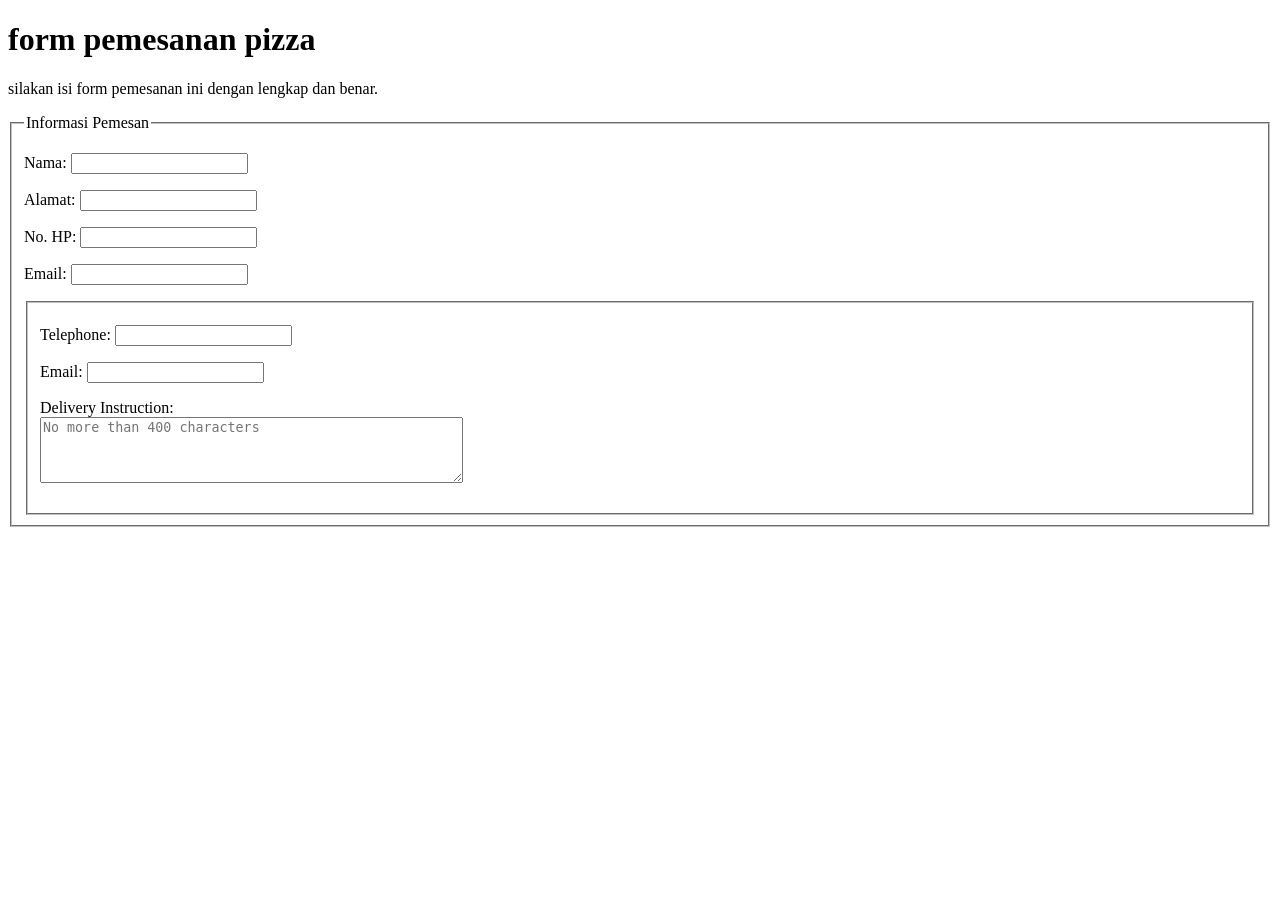
<file: index.html>
<!DOCTYPE html>
<html lang="en">
<head>
    <meta charset="UTF-8">
    <meta name="viewport" content="width=device-width, initial-scale=1.0">
    <title>Form Pemesanan Pizza</title>
</head>
<body>
    <h1>form pemesanan pizza</h1>
    <p>silakan isi form pemesanan ini dengan lengkap dan benar.</p>

    <form action="#" method="post">
        <fieldset>
            <legend>Informasi Pemesan</legend>
            <p>
                <label for="customername">Nama:</label>
                <input type="text" id="customername" name="customername" required>
            </p>
            <p>
                <label for="address">Alamat:</label>
                <input type="text" id="address" name="address" required>
            </p>
            <p>
                <label for="phone">No. HP:</label>
                <input type="text" id="phone" name="phone" required>
            </p>
            <p>
                <label for="email">Email:</label>
                <input type="email" id="email" name="email" required>
<html lang="en">
<body>
  <form action="#" method="post">
    <fieldset>
      <!-- Menambahkan label dan mengubah type menjadi "tel" -->
      <p>
        <label for="telephone">Telephone:</label>
        <input type="tel" id="telephone" name="telephone" required>
      </p>
      
      <!-- Memperbaiki typo <p%> menjadi <p> -->
      <p>
        <label for="email">Email:</label>
        <input type="email" id="email" name="email" required>
      </p>
      
      <!-- Memperbaiki typo "intruction" menjadi "instruction" -->
      <p>
        <label for="instruction">Delivery Instruction:</label><br>
        <textarea
          id="instruction"
          name="instruction"
          rows="4"
          cols="50"
          maxlength="400"
          placeholder="No more than 400 characters"></textarea>
      </p>
    </fieldset>
  </form>
</body>
</html>
</file>
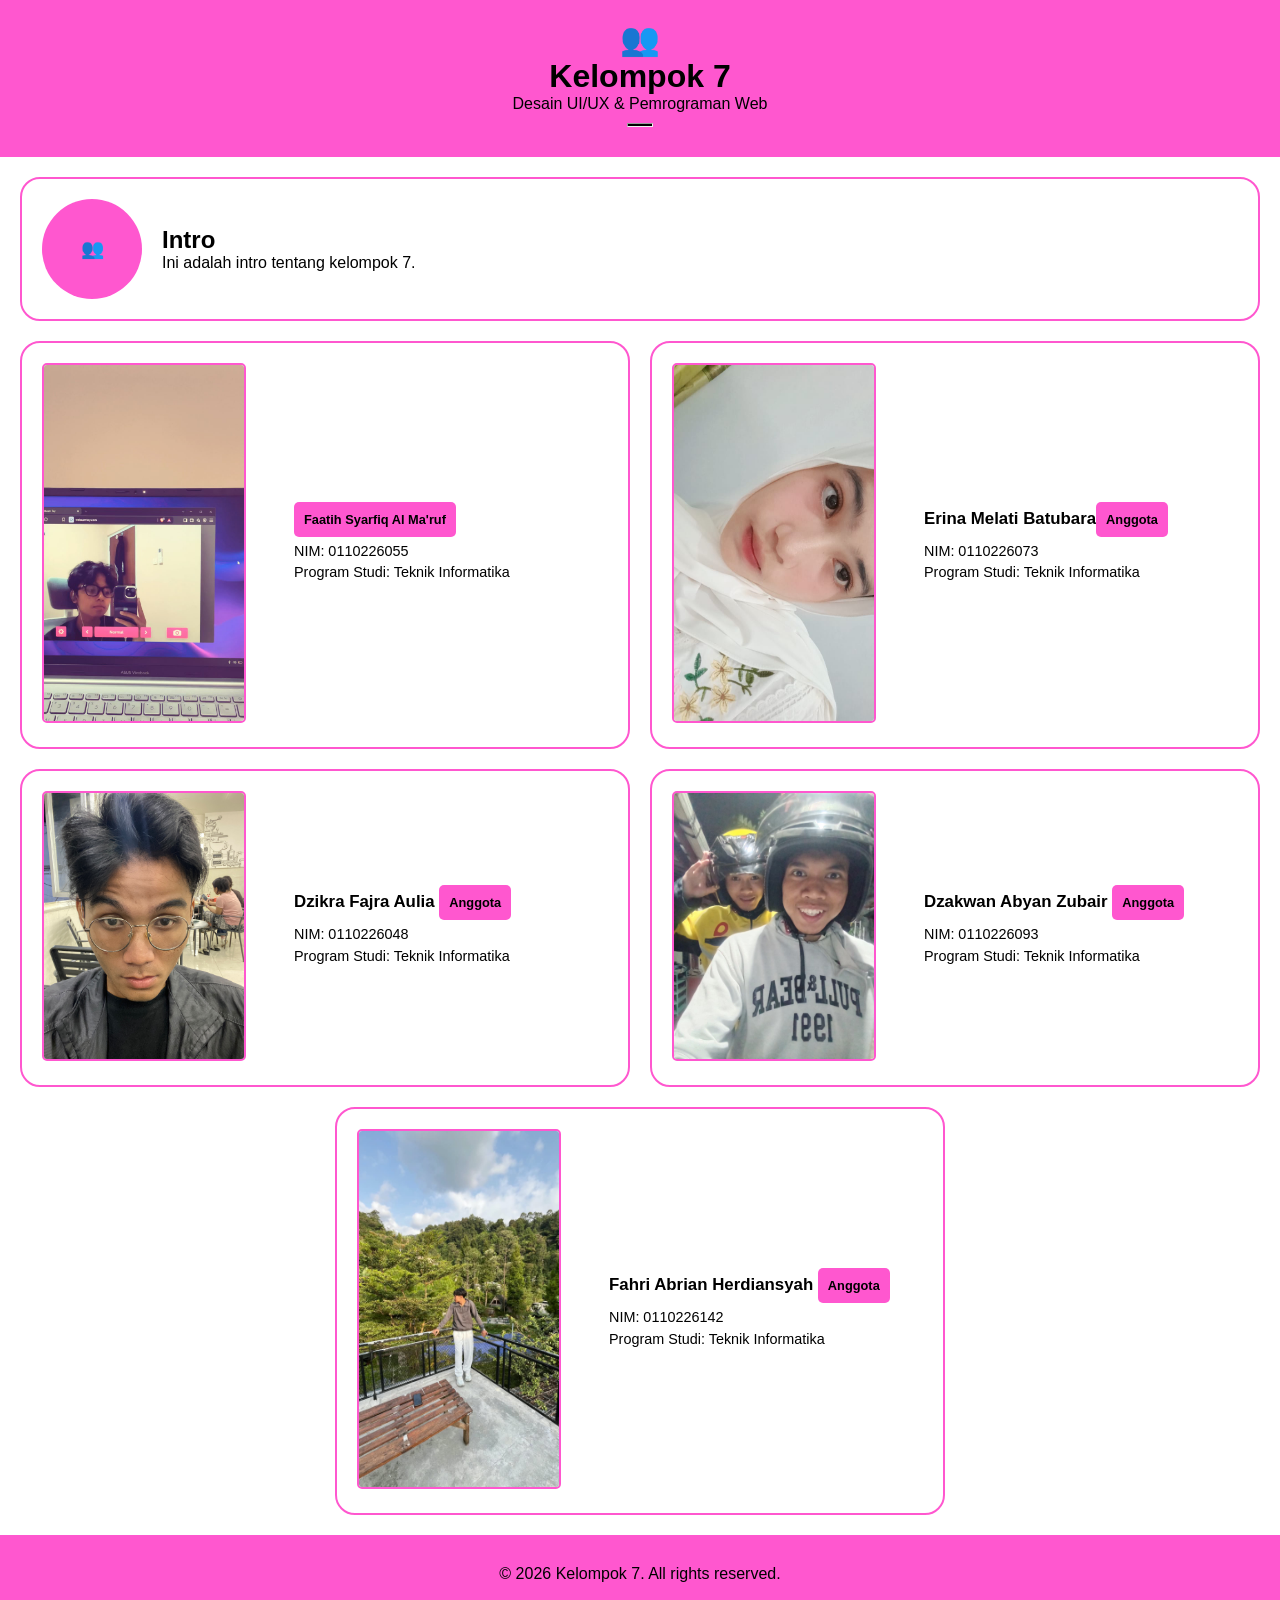
<file: index ERINA.html>
<!doctype html>
<html lang="en">
  <head>
    <meta charset="UTF-8" />
    <meta name="viewport" content="width=device-width, initial-scale=1.0" />
    <title>Kelompok 7</title>
  </head>
  <style>
    * {
      margin: 0;
      padding: 0;
    }
    .header {
      background-color: rgb(255, 87, 207);
      padding: 20px;
    }
    .header h1 {
      text-align: center;
      color: #000000;
      font-family: Verdana, Geneva, Tahoma, sans-serif;
    }
    .header p {
      text-align: center;
      color: #000000;
      font-family: Verdana, Geneva, Tahoma, sans-serif;
    }
    .header hr {
      height: 2px;
      background-color: #000000;
      width: 2%;
      margin: 10px auto;
    }

    .main {
      padding: 20px;
    }
    .main .intro {
      border: 2px solid rgb(255, 87, 207);
      border-radius: 20px;
      display: flex;
      padding: 20px;
    }
    .main .intro .logo {
      width: 100px;
      height: 100px;
      border-radius: 50%;
      background-color: rgb(255, 87, 207);
      display: flex;
      justify-content: center;
      align-items: center;
      margin-right: 20px;
    }
    .main .intro .intro-text {
      font-family: Verdana, Geneva, Tahoma, sans-serif;
      display: flex;
      flex-direction: column;
      justify-content: center;
      align-items: flex-start;
    }

    .anggota {
      margin-top: 20px;
      display: grid;
      grid-template-columns: repeat(4, 1fr);
      gap: 20px;
    }
    .anggota .card {
      grid-column: span 2;
      display: flex;
      align-items: center;
      gap: 3rem;
      padding: 20px;
      border: 2px solid rgb(255, 87, 207);
      border-radius: 20px;
    }
    .anggota .card:last-child {
      grid-column: 2 / span 2;
    }
    .anggota .card .card-image img {
      width: 200px;
      border: 2px solid rgb(255, 87, 207);
      border-radius: 5px;
    }
    .anggota .card .card-content {
      font-family: Verdana, Geneva, Tahoma, sans-serif;
      line-height: 1.5;
      font-size: 0.9rem;
      width: fit-content;
    }
    .anggota .card .card-content h3 {
      margin-bottom: 10px;
    }
    .anggota .card .card-content .role {
      font-size: 0.8rem;
      background-color: rgb(255, 87, 207);
      padding: 10px;
      border-radius: 5px;
    }

    .footer {
      background-color: rgb(255, 87, 207);
      padding: 30px;
      text-align: center;
      font-family: Verdana, Geneva, Tahoma, sans-serif;
    }
  </style>
  <body>
    <header class="header">
      <h1>👥 <br />Kelompok 7</h1>
      <p>Desain UI/UX & Pemrograman Web</p>
      <hr />
    </header>
    <section class="main">
      <section class="intro">
        <div class="logo">
          <h1>👥</h1>
        </div>
        <div class="intro-text">
          <h2>Intro</h2>
          <p>Ini adalah intro tentang kelompok 7.</p>
        </div>
      </section>
      <section class="anggota">
        <div class="card">
          <div class="card-image">
            <img src="/assets/img/fatih.jpeg" alt="" />
          </div>
          <div class="card-content">
            <h3><span class="role">Faatih Syarfiq Al Ma'ruf</span></h3>
            <p>NIM: 0110226055</p>
            <p>Program Studi: Teknik Informatika</p>
          </div>
        </div>
        <div class="card">
          <div class="card-image">
            <img src="/assets/img/erina.jpeg" alt="" />
          </div>
          <div class="card-content">
            <h3>Erina Melati Batubara<span class="role">Anggota</span></h3>
            <p>NIM: 0110226073</p>
            <p>Program Studi: Teknik Informatika</p>
          </div>
        </div>
        <div class="card">
          <div class="card-image">
            <img src="/assets/img/dzikra.jpeg" alt="" />
          </div>
          <div class="card-content">
            <h3>Dzikra Fajra Aulia <span class="role">Anggota</span></h3>
            <p>NIM: 0110226048</p>
            <p>Program Studi: Teknik Informatika</p>
          </div>
        </div>
        <div class="card">
          <div class="card-image">
            <img src="/assets/img/abyan.jpeg" alt="" />
          </div>
          <div class="card-content">
            <h3>Dzakwan Abyan Zubair <span class="role">Anggota</span></h3>
            <p>NIM: 0110226093</p>
            <p>Program Studi: Teknik Informatika</p>
          </div>
        </div>
        <div class="card">
          <div class="card-image">
            <img src="/assets/img/fahri.jpeg" alt="" />
          </div>
          <div class="card-content">
            <h3>
              Fahri Abrian Herdiansyah <span class="role">Anggota</span>
            </h3>
            <p>NIM: 0110226142</p>
            <p>Program Studi: Teknik Informatika</p>
          </div>
        </div>
      </section>
    </section>
    <footer class="footer">
      <p>&copy; 2026 Kelompok 7. All rights reserved.</p>
    </footer>
  </body>
</html>
</file>
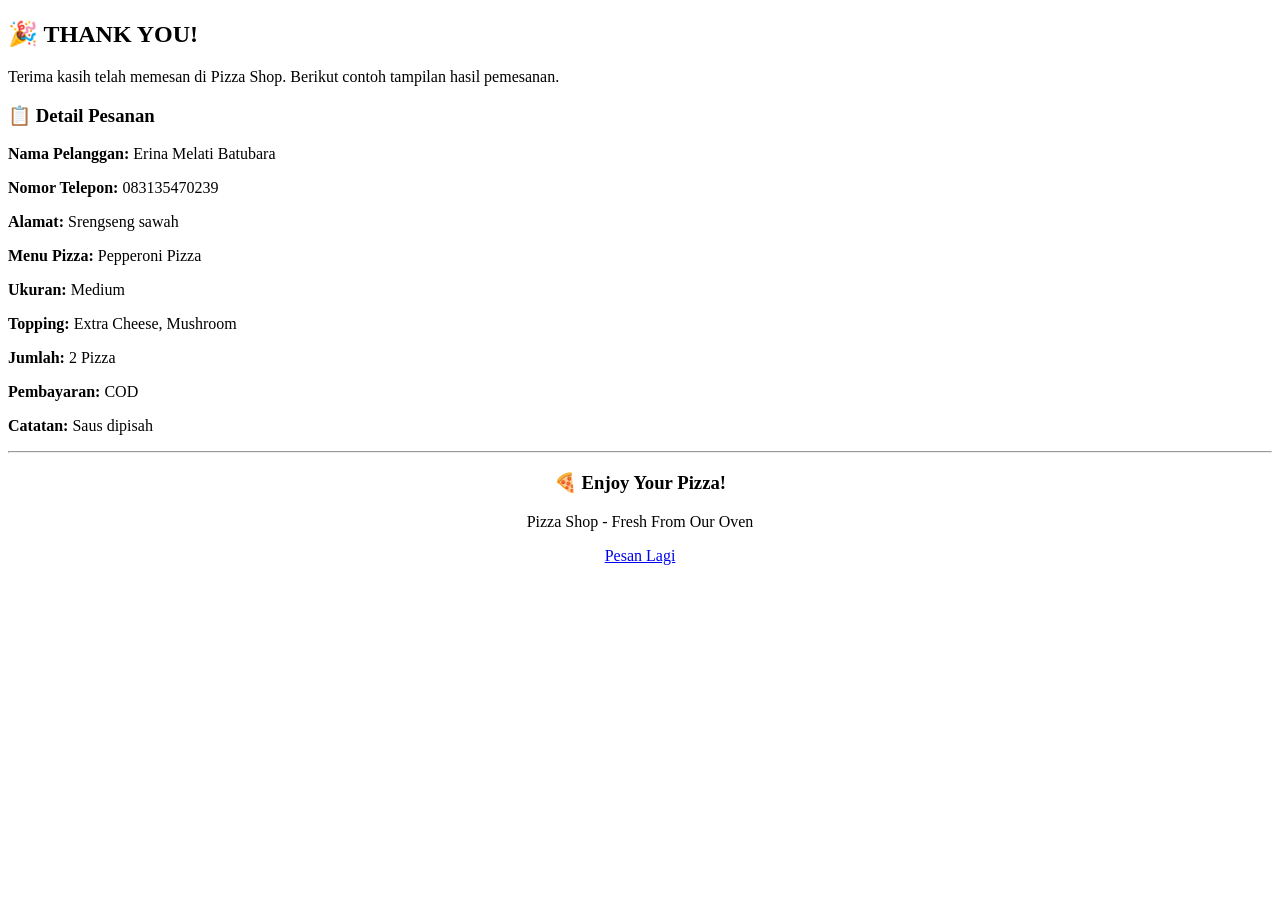
<file: pizza.html>
<!doctype html>
<html lang="en">
  <head>
    <meta charset="UTF-8" />
    <meta name="viewport" content="width=device-width, initial-scale=1.0" />
    <title>Document</title>
  </head>
  <body>
    <h2 id="hasil">🎉 THANK YOU!</h2>

    <p>
      Terima kasih telah memesan di Pizza Shop. Berikut contoh tampilan hasil
      pemesanan.
    </p>

    <h3>📋 Detail Pesanan</h3>

    <p><b>Nama Pelanggan:</b> Erina Melati Batubara</p>

    <p><b>Nomor Telepon:</b> 083135470239</p>

    <p><b>Alamat:</b> Srengseng sawah</p>

    <p><b>Menu Pizza:</b> Pepperoni Pizza</p>

    <p><b>Ukuran:</b> Medium</p>

    <p><b>Topping:</b> Extra Cheese, Mushroom</p>

    <p><b>Jumlah:</b> 2 Pizza</p>

    <p><b>Pembayaran:</b> COD</p>

    <p><b>Catatan:</b> Saus dipisah</p>

    <hr />

    <center>
      <h3>🍕 Enjoy Your Pizza!</h3>

      <p>Pizza Shop - Fresh From Our Oven</p>

      <a href="#form">Pesan Lagi</a>
    </center>
  </body>
</html>
</file>
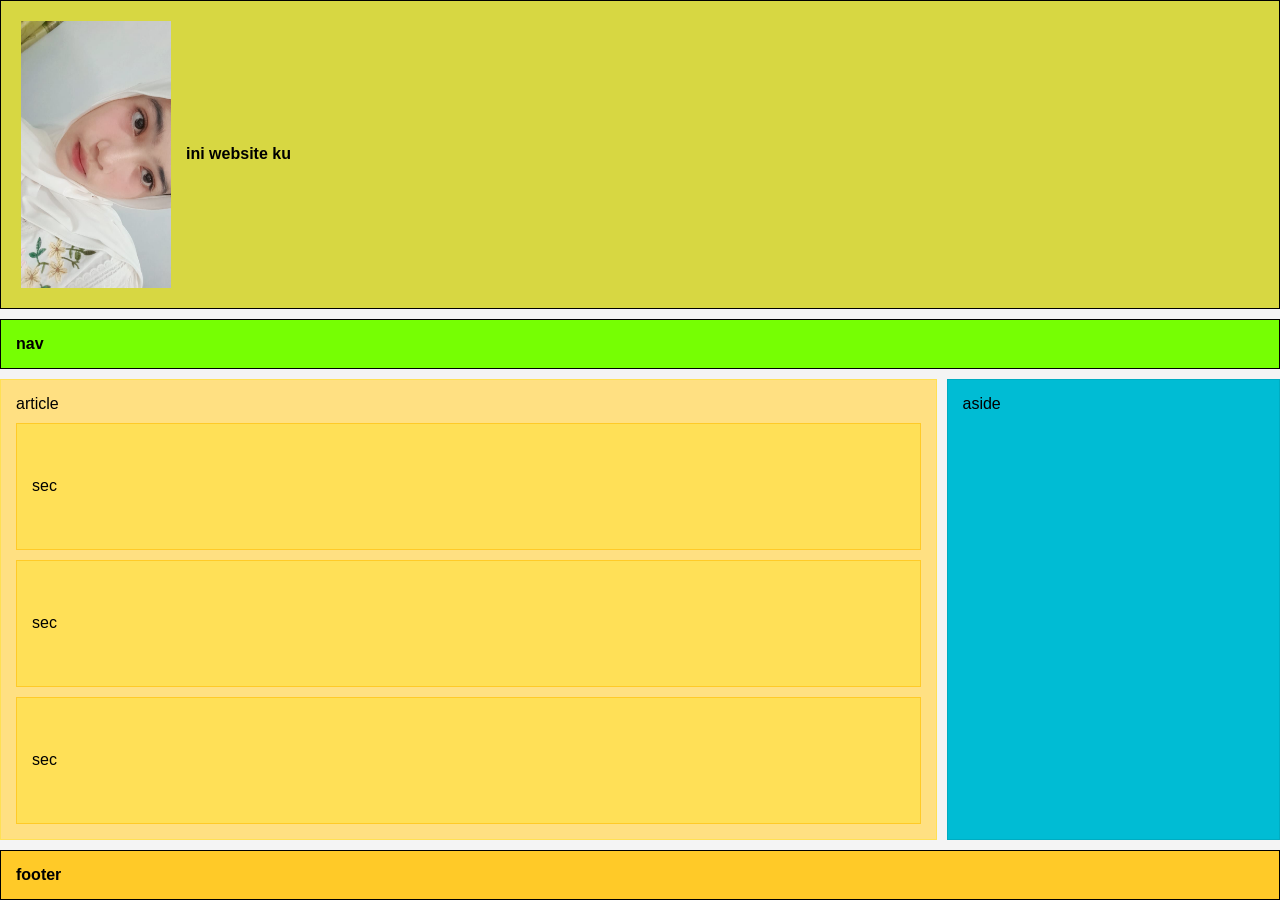
<file: praktikum3.html>
<html lang="en">
  <head>
    <meta charset="UTF-8" />
    <meta name="viewport" content="width=device-width, initial-scale=1.0" />
    <title>Document</title>
    <style>
      * {
        box-sizing: border-box;
        margin: 0;
        padding: 0;
        font-family: Arial, Helvetica, sans-serif;
      }

      html,
      body {
        width: 100%;
        height: 100%;
        background-color: #f4f4f4;
      }

      .wrapper {
        display: flex;
        flex-direction: column;
        width: 100%;
        height: 100%;
        gap: 10px;
      }

      header {
        background-color: rgb(215, 215, 66);
        padding: 20px;
        display: flex;
        align-items: center;
        gap: 15px;
        font-weight: bold;
        border: 1px solid;
      }

      nav {
        background-color: #76ff03;
        padding: 15px;
        text-align: left;
        font-weight: bold;
        border: 1px solid;
      }

      .main-content {
        display: flex;
        gap: 10px;
        flex: 1;
      }

      article {
        flex: 3;
        background-color: #ffe082;
        padding: 15px;
        border: 1px solid #ffe054;
        display: flex;
        flex-direction: column;
        gap: 10px;
      }

      section {
        background-color: #ffe057;
        padding: 15px;
        border: 1px solid #ffca28;
        flex: 1;
        display: flex;
        align-items: center;
      }

      aside {
        flex: 1;
        background-color: #00bcd4;
        padding: 15px;
        border: 1px solid #00acc1;
      }

      footer {
        background-color: #ffca28;
        padding: 15px;
        text-align: left;
        font-weight: bold;
        border: 1px solid;
      }
    </style>
  </head>
  <body>
    <div class="wrapper">
      <header>
        <img src="assets/img/erina.jpeg" alt="ini gambar" width="150px" />
        <p>ini website ku</p>
      </header>

      <nav>nav</nav>

      <div class="main-content">
        <article>
          article
          <section>sec</section>
          <section>sec</section>
          <section>sec</section>
        </article>

        <aside>aside</aside>
      </div>

      <footer>footer</footer>
    </div>
  </body>
</html>
</file>
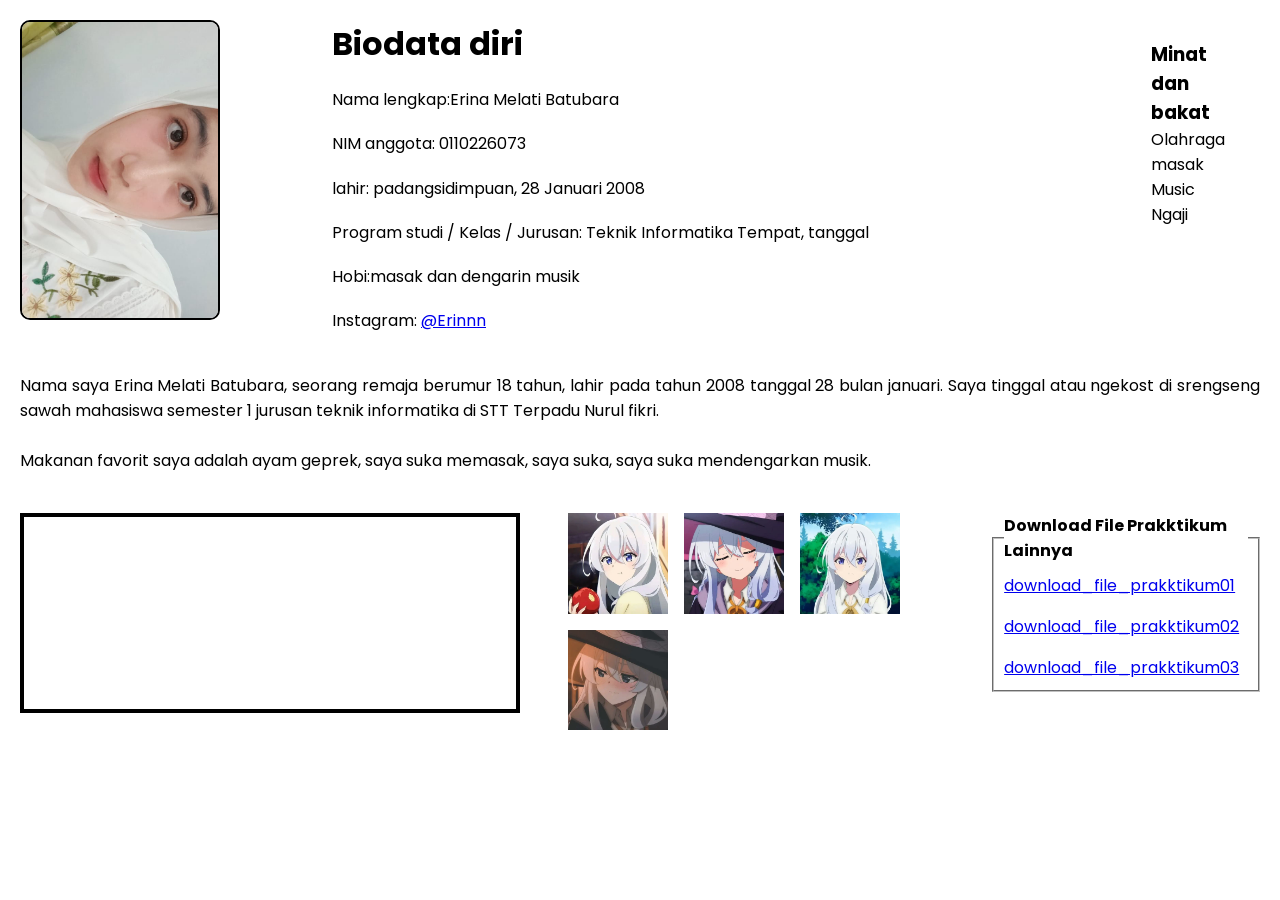
<file: web-profile.html>
<!doctype html>
<html lang="en">
  <head>
    <meta charset="UTF-8" />
    <meta name="viewport" content="width=device-width, initial-scale=1.0" />
    <link rel="preconnect" href="https://fonts.googleapis.com" />
    <link rel="preconnect" href="https://fonts.gstatic.com" crossorigin />
    <link
      href="https://fonts.googleapis.com/css2?family=Poppins:ital,wght@0,100;0,200;0,300;0,400;0,500;0,600;0,700;0,800;0,900;1,100;1,200;1,300;1,400;1,500;1,600;1,700;1,800;1,900&display=swap"
      rel="stylesheet"
    />
    <title>Web Profile</title>
    <style>
      * {
        box-sizing: border-box;
        margin: 0;
        padding: 0;
        font-family: "Poppins", sans-serif;
      }

      .biodata {
        display: flex;
        padding: 20px;
        gap: 7rem;
      }
      .biodata .gambar {
        flex: 1;
        display: flex;
        justify-content: space-evenly;
        align-items: center;
        width: 100%;
        height: 100%;
      }
      .biodata .gambar img {
        width: 200px;
        height: 300px;
        border: solid 2px black;
        border-radius: 10px;
      }
      .biodata .isi-biodata {
        flex: auto;
        display: flex;
        flex-direction: column;
        gap: 1.2em;
        width: 100%;
        height: 100%;
      }
      .biodata .categories {
        padding: 20px;
        width: 200px;
      }
      .deskripsi-diri {
        padding: 20px;
        text-align: justify;
      }
      .konten-multimedia {
        padding: 20px;
        display: flex;
        gap: 3rem;
        justify-content: space-evenly;
        align-self: center;
      }

      .konten-multimedia .area-video {
        width: max-content;
      }
      .konten-multimedia .area-video iframe {
        border: solid black 4px;
        width: 500px;
        height: 200px;
      }
      .konten-multimedia .koleksi-foto {
        display: flex;
        flex-wrap: wrap;
        gap: 1rem;
      }
      .konten-multimedia .koleksi-foto img {
        width: 100px;
      }
      .konten-multimedia .download-file fieldset {
        display: flex;
        flex-direction: column;
        gap: 1em;
        padding: 10px;
      }
      .konten-multimedia .download-file fieldset legend {
        font-weight: bolder;
      }
    </style>
  </head>
  <body>
    <div class="biodata">
      <div class="gambar">
        <img src="assets/img/erina.jpeg" alt="" />
      </div>
      <div class="isi-biodata">
        <h1>Biodata diri</h1>
        <p>Nama lengkap:Erina Melati Batubara</p>
        <p>NIM anggota: 0110226073</p>
        <p>lahir: padangsidimpuan, 28 Januari 2008</p>
        <p>
          Program studi / Kelas / Jurusan: Teknik Informatika Tempat, tanggal
        </p>
        <p>Hobi:masak dan dengarin musik</p>
        <p>
          Instagram:
          <a
            href="https://www.instagram.com/erinnnnnnnnnnnnnnn28?mdxt=cDdudG9vMjhkZnh5"
            target="_blank"
            >@Erinnn</a
          >
        </p>
      </div>
      <div class="categories">
        <h3>Minat dan bakat</h3>
        <p>Olahraga</p>
        <p>masak</p>
        <p>Music</p>
        <p>Ngaji</p>
      </div>
    </div>
    <div class="deskripsi-diri">
      <p>
        Nama saya Erina Melati Batubara, seorang remaja berumur 18 tahun, lahir
        pada tahun 2008 tanggal 28 bulan januari. Saya tinggal atau ngekost di
        srengseng sawah mahasiswa semester 1 jurusan teknik informatika di STT
        Terpadu Nurul fikri.
      </p>
      <br />
      <p>
        Makanan favorit saya adalah ayam geprek, saya suka memasak, saya suka,
        saya suka mendengarkan musik.
      </p>
    </div>
    <div class="konten-multimedia">
      <div class="area-video">
        <iframe
          width="560"
          height="315"
          src="https://www.youtube.com/embed/1rayl7gzKhU?si=qrhrnJLTITnmB_Ku"
          title="YouTube video player"
          frameborder="0"
          allow="
            accelerometer;
            autoplay;
            clipboard-write;
            encrypted-media;
            gyroscope;
            picture-in-picture;
            web-share;
          "
          referrerpolicy="strict-origin-when-cross-origin"
          allowfullscreen
        ></iframe>
      </div>
      <div class="koleksi-foto">
        <img
          src="assets/img/WhatsApp Image 2026-10-23 at 19.57.05 (1).jpeg"
          alt=""
        />
        <img
          src="assets/img/WhatsApp Image 2026-10-23 at 19.57.08.jpeg"
          alt=""
        />
        <img
          src="assets/img/WhatsApp Image 2026-10-23 at 19.57.07.jpeg"
          alt=""
        />
        <img
          src="assets/img/WhatsApp Image 2026-10-23 at 19.57.06.jpeg"
          alt=""
        />
      </div>
      <div class="download-file">
        <fieldset>
          <legend>Download File Prakktikum Lainnya</legend>
          <a
            href="../praktikummandiri01/kelompok_8_desainuiux_pemweb.html"
            download="kelompok_8_desainuiux_pemweb.html"
            >download_file_prakktikum01</a
          >
          <a
            href="../praktikummandiri02/prak2_kelompok_7_desainuiux_pemweb.html"
            download="prak2_kelompok_7_desainuiux_pemweb.html"
            >download_file_prakktikum02</a
          >
          <a
            href="../praktikummandiri03/web_profile.html"
            download="web_profile.html"
            >download_file_prakktikum03</a
          >
        </fieldset>
      </div>
    </div>
  </body>
</html>
</file>
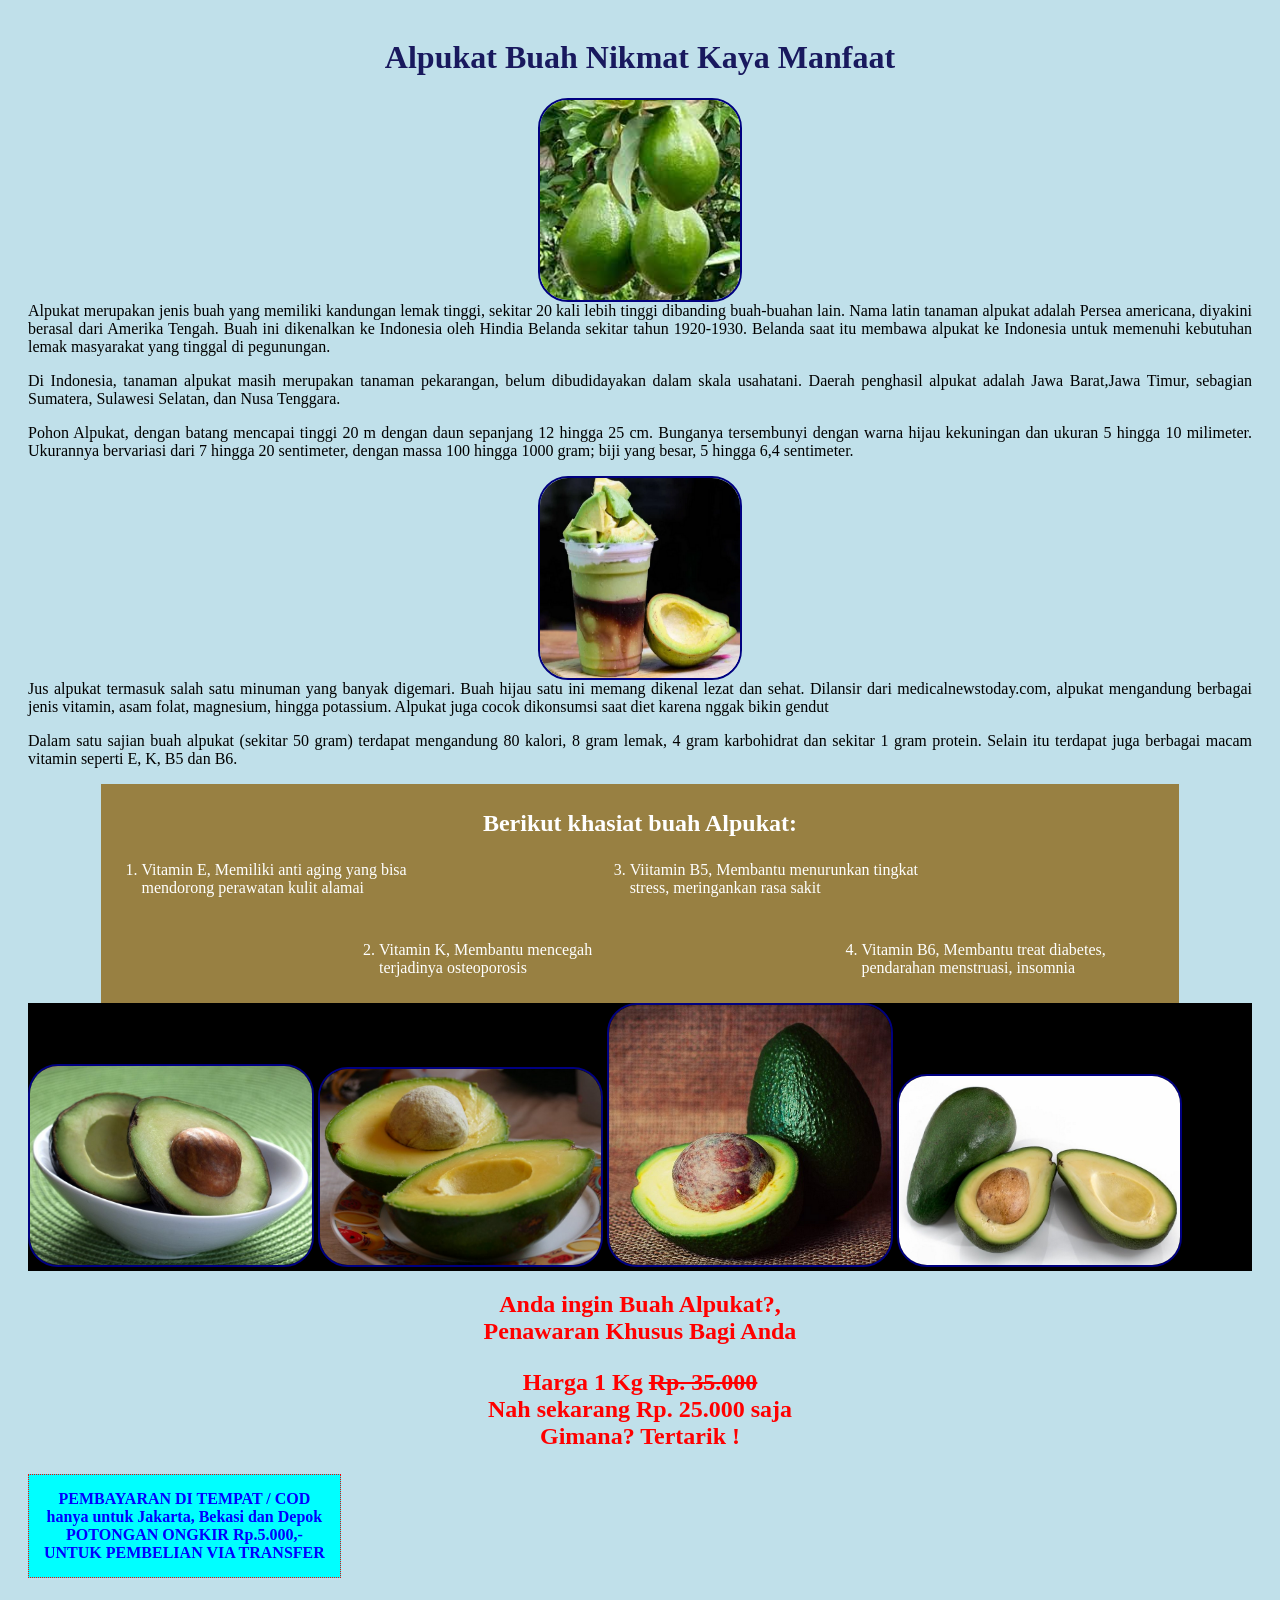
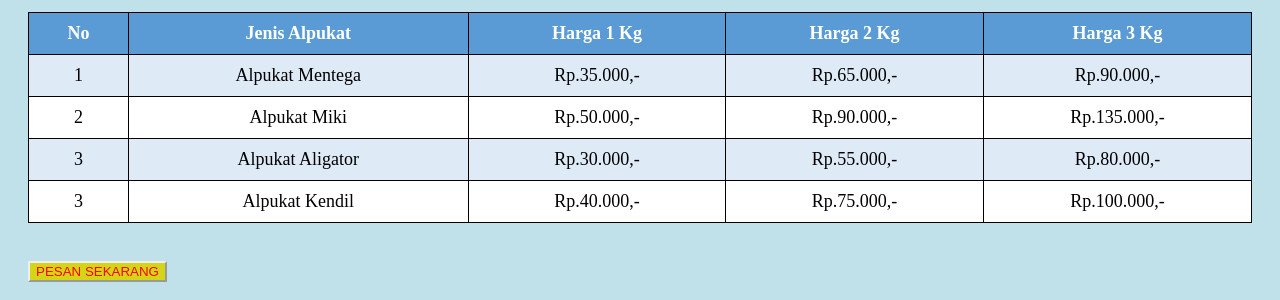
<file: praktikum4/alpukat.html>
<!doctype html>
<html lang="ID">
  <head>
    <title>Alpukat</title>
    <meta name="description" content="khasiat alpukat" />
    <style>
      body {
        background-color: rgb(192, 224, 234);
        font-family: Georgia, "Times New Roman", Times, serif;
        padding: 10px 20px;
      }

      h1 {
        text-align: center;
        color: rgb(25, 25, 94);
      }

      p {
        text-align: justify;
        width: fit-content;
      }

      .khasiat {
        background-color: #988042;
        width: 88%;
        margin-left: auto;
        margin-right: auto;
        color: white;
        text-align: center;
        padding: 2px 0 10px;

        ol {
          display: flex;
          text-align: left;
          .vit2 {
            margin-top: 80px;
            position: relative;
            margin-left: -100px;
          }
        }
        span {
          font-size: large;
          font-weight: bold;
        }
      }
      p {
        margin-top: auto;
      }
      h3 {
        font-size: x-large;
        font-family: cursive;
      }

      img {
        border: 2px solid navy;
        border-radius: 30px;
      }
      .center {
        width: 200px;
        height: 200px;
        display: block;
        margin-left: auto;
        margin-right: auto;
      }
      .foto {
        background-color: black;
      }
      & img {
        width: 23%;
      }
      .promo {
        text-align: center;
        color: red;
      }
      .cod {
        width: fit-content;
        & p {
          padding: 15px;
          background-color: aqua;
          border: 1px dotted red;
          text-align: center;
          font-weight: bold;
          color: blue;
        }
      }
      #tombol {
        background-color: rgb(213 213 23);
        color: red;
        border-color: #eee;
      }
      table {
        width: 100%;
        border-collapse: collapse;
        margin-bottom: 20px;
      }
      th,
      td {
        font-size: large;
        border: 1px solid black;
        padding: 10px;
        text-align: center;
      }
      th {
        background-color: #5b9bd5;
        color: white;
      }
      tr:nth-child(even) {
        background-color: #deeaf6;
      }
      tr:nth-child(odd) {
        background-color: white;
      }
    </style>
  </head>
  <body>
    <h1>Alpukat Buah Nikmat Kaya Manfaat</h1>
    <img class="center" src="images/alpukat.jpg" alt="buah alpukat" />
    <p>
      Alpukat merupakan jenis buah yang memiliki kandungan lemak tinggi, sekitar
      20 kali lebih tinggi dibanding buah-buahan lain. Nama latin tanaman
      alpukat adalah Persea americana, diyakini berasal dari Amerika Tengah.
      Buah ini dikenalkan ke Indonesia oleh Hindia Belanda sekitar tahun
      1920-1930. Belanda saat itu membawa alpukat ke Indonesia untuk memenuhi
      kebutuhan lemak masyarakat yang tinggal di pegunungan.
    </p>
    <p>
      Di Indonesia, tanaman alpukat masih merupakan tanaman pekarangan, belum
      dibudidayakan dalam skala usahatani. Daerah penghasil alpukat adalah Jawa
      Barat,Jawa Timur, sebagian Sumatera, Sulawesi Selatan, dan Nusa Tenggara.
    </p>
    <p>
      Pohon Alpukat, dengan batang mencapai tinggi 20 m dengan daun sepanjang 12
      hingga 25 cm. Bunganya tersembunyi dengan warna hijau kekuningan dan
      ukuran 5 hingga 10 milimeter. Ukurannya bervariasi dari 7 hingga 20
      sentimeter, dengan massa 100 hingga 1000 gram; biji yang besar, 5 hingga
      6,4 sentimeter.
    </p>
    <img class="center" src="images/jusalpukat.png" alt="jus alpukat" />
    <p>
      Jus alpukat termasuk salah satu minuman yang banyak digemari. Buah hijau
      satu ini memang dikenal lezat dan sehat. Dilansir dari
      medicalnewstoday.com, alpukat mengandung berbagai jenis vitamin, asam
      folat, magnesium, hingga potassium. Alpukat juga cocok dikonsumsi saat
      diet karena nggak bikin gendut
    </p>
    <p>
      Dalam satu sajian buah alpukat (sekitar 50 gram) terdapat mengandung 80
      kalori, 8 gram lemak, 4 gram karbohidrat dan sekitar 1 gram protein.
      Selain itu terdapat juga berbagai macam vitamin seperti E, K, B5 dan B6.
    </p>
    <div class="khasiat">
      <h3>Berikut khasiat buah Alpukat:</h3>
      <ol>
        <li class="vit1">
          Vitamin E, Memiliki anti aging yang bisa mendorong perawatan kulit
          alamai
        </li>
        <li class="vit2">
          Vitamin K, Membantu mencegah terjadinya osteoporosis
        </li>
        <li class="vit1">
          Viitamin B5, Membantu menurunkan tingkat stress, meringankan rasa
          sakit
        </li>
        <li class="vit2">
          Vitamin B6, Membantu treat diabetes, pendarahan menstruasi, insomnia
        </li>
      </ol>
    </div>

    <div class="foto">
      <img src="images/alpukat_miki.png" alt="alpukat miki" />
      <img src="images/alpukat_mentega.png" alt="alpukat mentega" />
      <img src="images/alpukat_kendil.png" alt="alpukat kendil" />
      <img src="images/alpukat_aligator.png" alt="alpukat alpukat_aligator" />
    </div>
    <div class="promo">
      <h2>Anda ingin Buah Alpukat?, <br />Penawaran Khusus Bagi Anda</h2>
      <h3>
        Harga 1 Kg
        <del>Rp. 35.000</del> <br />Nah sekarang
        <strong>Rp. 25.000</strong> saja
        <br />
        Gimana? Tertarik !
      </h3>
    </div>
    <div class="cod">
      <p>
        PEMBAYARAN DI TEMPAT / COD <br />hanya untuk Jakarta, Bekasi dan Depok
        <br />POTONGAN ONGKIR Rp.5.000,- <br />UNTUK PEMBELIAN VIA TRANSFER
      </p>
    </div>
    <br />
    <table>
      <tr>
        <th>No</th>
        <th>Jenis Alpukat</th>
        <th>Harga 1 Kg</th>
        <th>Harga 2 Kg</th>
        <th>Harga 3 Kg</th>
      </tr>
      <td>1</td>
      <td>Alpukat Mentega</td>
      <td>Rp.35.000,-</td>
      <td>Rp.65.000,-</td>
      <td>Rp.90.000,-</td>
      <tr>
        <td>2</td>
        <td>Alpukat Miki</td>
        <td>Rp.50.000,-</td>
        <td>Rp.90.000,-</td>
        <td>Rp.135.000,-</td>
      </tr>
      <tr>
        <td>3</td>
        <td>Alpukat Aligator</td>
        <td>Rp.30.000,-</td>
        <td>Rp.55.000,-</td>
        <td>Rp.80.000,-</td>
      </tr>
      <tr>
        <td>3</td>
        <td>Alpukat Kendil</td>
        <td>Rp.40.000,-</td>
        <td>Rp.75.000,-</td>
        <td>Rp.100.000,-</td>
      </tr>
    </table>
    <br />
    <div>
      <button id="tombol">PESAN SEKARANG</button>
    </div>
  </body>
</html>
</file>
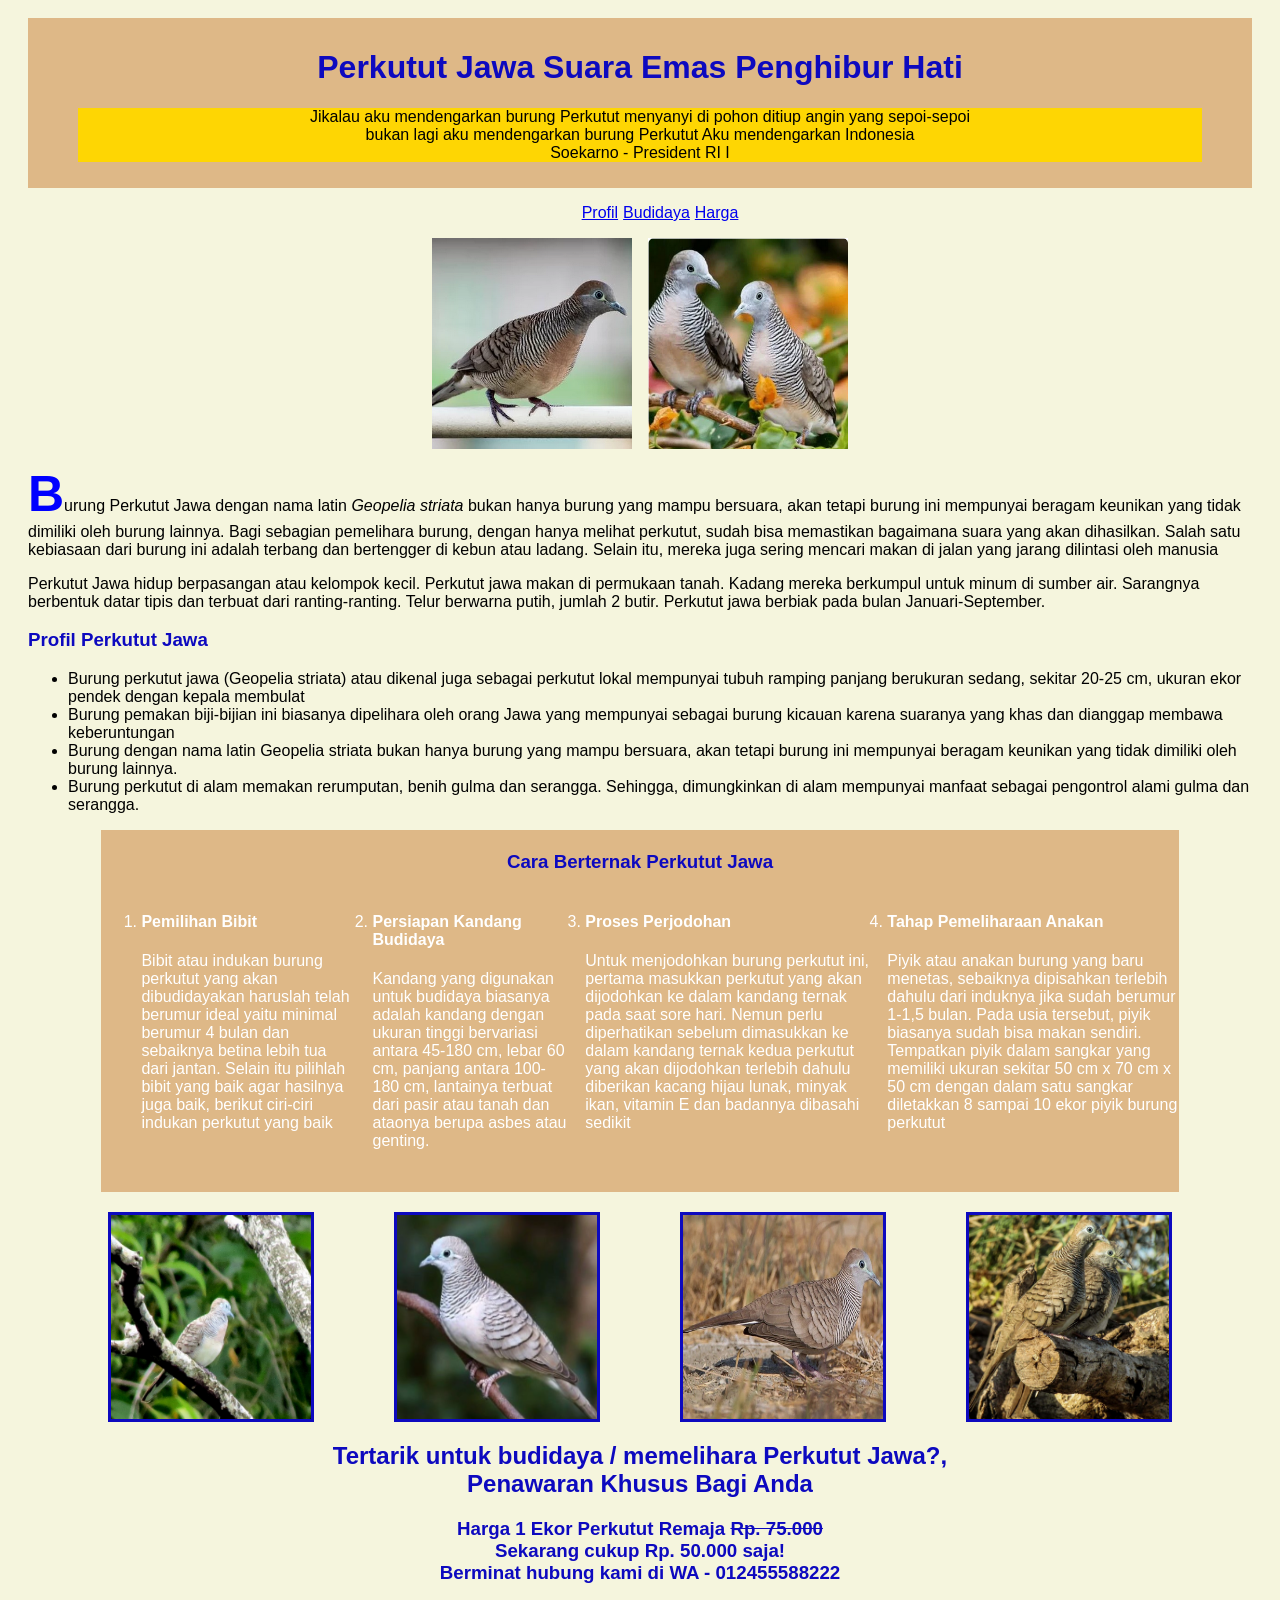
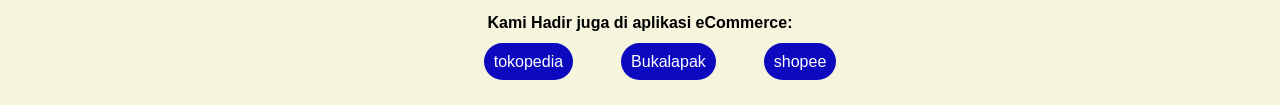
<file: praktikum4/burung.html>
<!doctype html>
<html lang="ID">
  <head>
    <title>Burung Perkutut Jawa</title>
    <meta name="description" content="Budidaya Perkutut Jawa" />
    <link rel="stylesheet" href="css/styleku.css" />
  </head>
  <body>
    <div id="header">
      <h1>Perkutut Jawa Suara Emas Penghibur Hati</h1>
      <blockquote>
        Jikalau aku mendengarkan burung Perkutut menyanyi di pohon ditiup angin
        yang sepoi-sepoi <br />bukan lagi aku mendengarkan burung Perkutut Aku
        mendengarkan Indonesia <br />
        <span id="soekarno">Soekarno - President RI I</span>
      </blockquote>
    </div>
    <div class="nav">
      <ul>
        <li><a href="#profil">Profil</a></li>
        <li><a href="#beternak">Budidaya</a></li>
        <li><a href="#harga">Harga</a></li>
      </ul>
    </div>
    <div class="gambar">
      <img src="images/burung2.png" alt="Burung Perkutut Jawa" />
      <img src="images/burung1.png" alt="Burung Suara Emas" />
    </div>
    <div class="isi">
      <p>
        <span class="capitalize">B</span>urung
        <span class="jawa">Perkutut Jawa</span> dengan nama latin
        <i>Geopelia striata</i> bukan hanya burung yang mampu bersuara, akan
        tetapi burung ini mempunyai beragam keunikan yang tidak dimiliki oleh
        burung lainnya. Bagi sebagian pemelihara burung, dengan hanya melihat
        perkutut, sudah bisa memastikan bagaimana suara yang akan dihasilkan.
        Salah satu kebiasaan dari burung ini adalah terbang dan bertengger di
        kebun atau ladang. Selain itu, mereka juga sering mencari makan di jalan
        yang jarang dilintasi oleh manusia
      </p>
      <p>
        Perkutut Jawa hidup berpasangan atau kelompok kecil. Perkutut jawa makan
        di permukaan tanah. Kadang mereka berkumpul untuk minum di sumber air.
        Sarangnya berbentuk datar tipis dan terbuat dari ranting-ranting. Telur
        berwarna putih, jumlah 2 butir. Perkutut jawa berbiak pada bulan
        Januari-September.
      </p>
    </div>
    <div id="profil">
      <h3>Profil Perkutut Jawa</h3>
      <ul>
        <li>
          Burung perkutut jawa (Geopelia striata) atau dikenal juga sebagai
          perkutut lokal mempunyai tubuh ramping panjang berukuran sedang,
          sekitar 20-25 cm, ukuran ekor pendek dengan kepala membulat
        </li>
        <li>
          Burung pemakan biji-bijian ini biasanya dipelihara oleh orang Jawa
          yang mempunyai sebagai burung kicauan karena suaranya yang khas dan
          dianggap membawa keberuntungan
        </li>
        <li>
          Burung dengan nama latin Geopelia striata bukan hanya burung yang
          mampu bersuara, akan tetapi burung ini mempunyai beragam keunikan yang
          tidak dimiliki oleh burung lainnya.
        </li>
        <li>
          Burung perkutut di alam memakan rerumputan, benih gulma dan serangga.
          Sehingga, dimungkinkan di alam mempunyai manfaat sebagai pengontrol
          alami gulma dan serangga.
        </li>
      </ul>
    </div>
    <div id="beternak">
      <h3>Cara Berternak Perkutut Jawa</h3>
      <ol>
        <li>
          <h4>Pemilihan Bibit</h4>
          <p>
            Bibit atau indukan burung perkutut yang akan dibudidayakan haruslah
            telah berumur ideal yaitu minimal berumur 4 bulan dan sebaiknya
            betina lebih tua dari jantan. Selain itu pilihlah bibit yang baik
            agar hasilnya juga baik, berikut ciri-ciri indukan perkutut yang
            baik
          </p>
        </li>
        <li>
          <h4>Persiapan Kandang Budidaya</h4>
          <p>
            Kandang yang digunakan untuk budidaya biasanya adalah kandang dengan
            ukuran tinggi bervariasi antara 45-180 cm, lebar 60 cm, panjang
            antara 100-180 cm, lantainya terbuat dari pasir atau tanah dan
            ataonya berupa asbes atau genting.
          </p>
        </li>
        <li>
          <h4>Proses Perjodohan</h4>
          <p>
            Untuk menjodohkan burung perkutut ini, pertama masukkan perkutut
            yang akan dijodohkan ke dalam kandang ternak pada saat sore hari.
            Nemun perlu diperhatikan sebelum dimasukkan ke dalam kandang ternak
            kedua perkutut yang akan dijodohkan terlebih dahulu diberikan kacang
            hijau lunak, minyak ikan, vitamin E dan badannya dibasahi sedikit
          </p>
        </li>
        <li>
          <h4>Tahap Pemeliharaan Anakan</h4>
          <p>
            Piyik atau anakan burung yang baru menetas, sebaiknya dipisahkan
            terlebih dahulu dari induknya jika sudah berumur 1-1,5 bulan. Pada
            usia tersebut, piyik biasanya sudah bisa makan sendiri. Tempatkan
            piyik dalam sangkar yang memiliki ukuran sekitar 50 cm x 70 cm x 50
            cm dengan dalam satu sangkar diletakkan 8 sampai 10 ekor piyik
            burung perkutut
          </p>
        </li>
      </ol>
    </div>
    <div class="koleksi">
      <img src="images/burung4.png" />
      <img src="images/burung3.png" />
      <img src="images/burung5.png" />
      <img src="images/burung6.png" />
    </div>
    <div class="promo" id="harga">
      <h2>
        Tertarik untuk budidaya / memelihara Perkutut Jawa?, <br />Penawaran
        Khusus Bagi Anda
      </h2>
      <h3>
        Harga 1 Ekor Perkutut Remaja <del>Rp. 75.000</del> <br />
        Sekarang cukup <strong>Rp. 50.000</strong> saja!
        <br />
        Berminat hubung kami di <span id="Wa">WA - 012455588222</span>
      </h3>
      <div class="ecommerce-link">
        <h4>Kami Hadir juga di aplikasi eCommerce:</h4>
        <ul>
          <li><a href="tokopedia.com">tokopedia</a></li>
          <li><a href="bukakapak.com">Bukalapak</a></li>
          <li><a href="shopee.com">shopee</a></li>
        </ul>
      </div>
    </div>
  </body>
</html>
</file>
<file: praktikum4/css/styleku.css>
body {
  background-color: #f5f5dd;
  font-family: Verdana, Geneva, Tahoma, sans-serif;
  padding: 10px 20px;
}

h3 {
  color: #0d09bf;
}

#header {
  background-color: #deb887;
  padding: 10px;

  h1 {
    color: #0d09bf;
    text-align: center;
  }

  blockquote {
    background-color: #fed603;
    text-align: center;
  }
}

.nav {
  ul {
    list-style-type: none;
    display: flex;
    justify-content: center;
    gap: 5px;
  }
}

.gambar {
  display: flex;
  justify-content: center;
  gap: 1rem;

  img {
    width: 200px;
  }
}

.isi {
  .capitalize {
    color: blue;
    font-weight: bold;
    font-size: 50px;
  }
}

#beternak {
  background-color: #deb887;
  width: 88%;
  margin-left: auto;
  margin-right: auto;
  color: white;
  text-align: center;
  padding: 2px 0 10px;

  ol {
    display: flex;
    text-align: left;
    gap: 1rem;
  }
}

.koleksi {
  margin-top: 20px;
  display: flex;
  width: 100%;
  justify-content: center;
  gap: 5rem;

  img {
    width: 200px;
    border: solid 3px #0d09bf;
  }
}

.promo {
  h2,
  h3 {
    color: #0d09bf;
    text-align: center;
  }
}

.ecommerce-link {
  margin-top: 30px;
  h4 {
    text-align: center;
  }
  ul {
    list-style-type: none;
    display: flex;
    justify-content: center;
    gap: 3rem;

    li {
      a {
        text-decoration: none;
        color: white;
        background-color: #0d09bf;
        padding: 10px;
        border-radius: 40px;
      }
    }
  }
}
</file>
